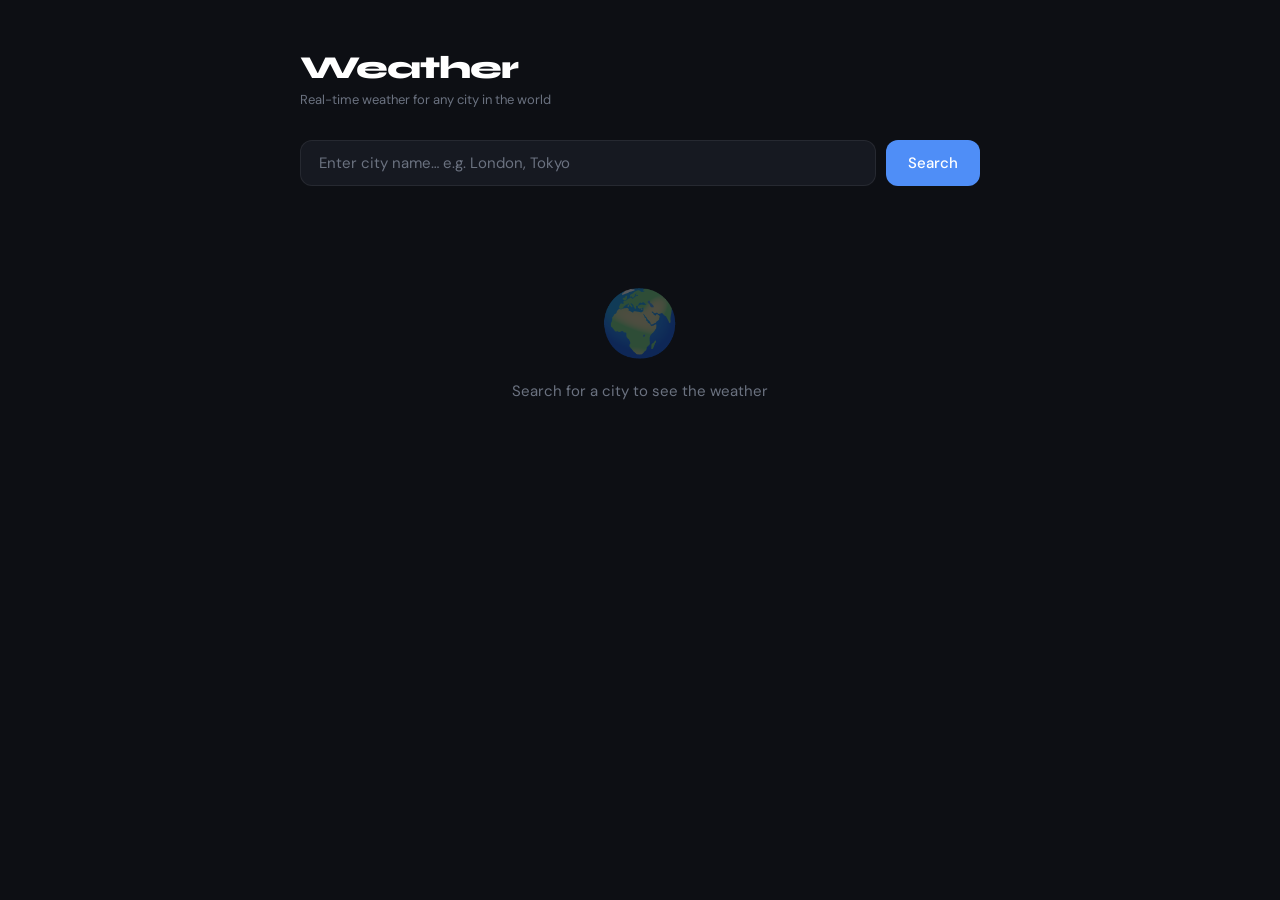
<file: index.html>
<!DOCTYPE html>
<html lang="en">
<head>
<meta charset="UTF-8" />
<meta name="viewport" content="width=device-width, initial-scale=1.0"/>
<title>Weather Dashboard</title>
<link href="https://fonts.googleapis.com/css2?family=DM+Sans:wght@300;400;500;600&family=Syne:wght@700;800&display=swap" rel="stylesheet"/>
<link rel = "stylesheet" href="styles.css"> 
</head>
<body>
<div class="container">
  <h1>Weather</h1>
  <p class="subtitle">Real-time weather for any city in the world</p>

  <div class="search-row">
    <input type="text" id="cityInput" placeholder="Enter city name… e.g. London, Tokyo" />
    <button id="searchBtn" onclick="fetchWeather()">Search</button>
  </div>

  <div class="error" id="errorMsg"></div>

  <div class="hero" id="hero">
    <div class="hero-top">
      <div class="hero-location">
        <div class="country" id="country"></div>
        <div class="city" id="city"></div>
        <div class="desc" id="desc"></div>
      </div>
      <div class="hero-icon" id="icon"></div>
    </div>
    <div class="hero-temp" id="temp"></div>
    <div class="hero-feels" id="feels"></div>
  </div>

  <div class="local-time" id="localTime"></div>

  <div class="stats" id="stats">
    <div class="stat">
      <div class="stat-icon">💧</div>
      <div class="stat-label">Humidity</div>
      <div class="stat-val" id="humidity"></div>
    </div>
    <div class="stat">
      <div class="stat-icon">💨</div>
      <div class="stat-label">Wind</div>
      <div class="stat-val" id="wind"></div>
    </div>
    <div class="stat">
      <div class="stat-icon">👁️</div>
      <div class="stat-label">Visibility</div>
      <div class="stat-val" id="visibility"></div>
    </div>
    <div class="stat">
      <div class="stat-icon">🌡️</div>
      <div class="stat-label">Pressure</div>
      <div class="stat-val" id="pressure"></div>
    </div>
  </div>

  <div class="placeholder" id="placeholder">
    <div class="big-icon">🌍</div>
    <p>Search for a city to see the weather</p>
  </div>
</div>

<script>
  // ⚠️  Replace with your own free API key from https://openweathermap.org/api
  const API_KEY = "bd5e378503939ddaee76f12ad7a97608";

  const themes = {
    clear:        { bg: "linear-gradient(135deg,#1a6fc4,#3aa0e0)", icon: "☀️" },
    clouds:       { bg: "linear-gradient(135deg,#3d4f61,#5c6b7a)", icon: "☁️" },
    rain:         { bg: "linear-gradient(135deg,#1c3550,#2c4a6e)", icon: "🌧️" },
    drizzle:      { bg: "linear-gradient(135deg,#2a4060,#3a5068)", icon: "🌦️" },
    thunderstorm: { bg: "linear-gradient(135deg,#1a1a2e,#2b2d42)", icon: "⛈️" },
    snow:         { bg: "linear-gradient(135deg,#5a8fa8,#7dafc4)", icon: "❄️" },
    mist:         { bg: "linear-gradient(135deg,#5a6a78,#8a9ba8)", icon: "🌫️" },
    fog:          { bg: "linear-gradient(135deg,#5a6a78,#8a9ba8)", icon: "🌫️" },
    haze:         { bg: "linear-gradient(135deg,#7a6a40,#a0956a)", icon: "🌤️" },
    dust:         { bg: "linear-gradient(135deg,#8a7040,#b5a27a)", icon: "🌪️" },
    smoke:        { bg: "linear-gradient(135deg,#4a4a4a,#6a6a6a)", icon: "🌫️" },
    default:      { bg: "linear-gradient(135deg,#2a5080,#4a7fa8)", icon: "🌡️" },
  };

  function getTheme(main) {
    return themes[(main || "").toLowerCase()] || themes.default;
  }

  function formatLocalTime(offsetSeconds) {
    const now = new Date();
    const utcMs = now.getTime() + now.getTimezoneOffset() * 60000;
    const local = new Date(utcMs + offsetSeconds * 1000);
    return local.toLocaleString([], {
      weekday: "long", month: "short", day: "numeric",
      hour: "2-digit", minute: "2-digit"
    });
  }

  async function fetchWeather() {
    const city = document.getElementById("cityInput").value.trim();
    if (!city) return;

    const btn = document.getElementById("searchBtn");
    const err = document.getElementById("errorMsg");
    err.style.display = "none";
    btn.innerHTML = '<span class="spinner"></span>Loading…';
    btn.disabled = true;

    try {
      const url = `https://api.openweathermap.org/data/2.5/weather?q=${encodeURIComponent(city)}&units=metric&appid=${API_KEY}`;
      const res = await fetch(url);
      const data = await res.json();

      if (!res.ok) throw new Error(data.message || "City not found");

      const main = data.weather[0].main;
      const theme = getTheme(main);

      // Hero
      const hero = document.getElementById("hero");
      hero.style.background = theme.bg;
      hero.style.display = "block";
      hero.classList.remove("anim-in");
      void hero.offsetWidth;
      hero.classList.add("anim-in");

      document.getElementById("country").textContent = data.sys.country;
      document.getElementById("city").textContent = data.name;
      document.getElementById("desc").textContent = data.weather[0].description;
      document.getElementById("icon").textContent = theme.icon;
      document.getElementById("temp").textContent = Math.round(data.main.temp) + "°C";
      document.getElementById("feels").textContent =
        `Feels like ${Math.round(data.main.feels_like)}°C  ·  High ${Math.round(data.main.temp_max)}°  Low ${Math.round(data.main.temp_min)}°`;

      // Stats
      document.getElementById("humidity").textContent = data.main.humidity + "%";
      document.getElementById("wind").textContent = Math.round(data.wind.speed * 3.6) + " km/h";
      document.getElementById("visibility").textContent =
        data.visibility ? (data.visibility / 1000).toFixed(1) + " km" : "—";
      document.getElementById("pressure").textContent = data.main.pressure + " hPa";

      // Time
      const timeEl = document.getElementById("localTime");
      timeEl.textContent = "Local time: " + formatLocalTime(data.timezone);
      timeEl.style.display = "block";

      document.getElementById("stats").style.display = "grid";
      document.getElementById("placeholder").style.display = "none";

    } catch (e) {
      err.textContent = `Could not find weather for "${city}". Check the city name and try again.`;
      err.style.display = "block";
    } finally {
      btn.innerHTML = "Search";
      btn.disabled = false;
    }
  }

  document.getElementById("cityInput").addEventListener("keydown", e => {
    if (e.key === "Enter") fetchWeather();
  });
</script>
</body>
</html>
</file>
<file: styles.css>
*, *::before, *::after { box-sizing: border-box; margin: 0; padding: 0; }

  :root {
    --bg: #0d0f14;
    --card: #161921;
    --card2: #1e2130;
    --border: rgba(255,255,255,0.07);
    --text: #f0f2f7;
    --muted: #6b7280;
    --accent: #4f8ef7;
    --font-display: 'Syne', sans-serif;
    --font-body: 'DM Sans', sans-serif;
  }

  body {
    background: var(--bg);
    color: var(--text);
    font-family: var(--font-body);
    min-height: 100vh;
    display: flex;
    align-items: flex-start;
    justify-content: center;
    padding: 3rem 1rem;
  }

  .container { width: 100%; max-width: 680px; }

  h1 {
    font-family: var(--font-display);
    font-size: 2rem;
    font-weight: 800;
    letter-spacing: -0.03em;
    margin-bottom: 0.25rem;
    background: linear-gradient(135deg, #fff 40%, #4f8ef7);
    -webkit-background-clip: text;
    -webkit-text-fill-color: transparent;
    background-clip: text;
  }
  .subtitle { font-size: 13px; color: var(--muted); margin-bottom: 2rem; }

  .search-row {
    display: flex;
    gap: 10px;
    margin-bottom: 2rem;
  }
  .search-row input {
    flex: 1;
    background: var(--card);
    border: 1px solid var(--border);
    border-radius: 12px;
    padding: 12px 18px;
    font-family: var(--font-body);
    font-size: 15px;
    color: var(--text);
    outline: none;
    transition: border-color 0.2s;
  }
  .search-row input::placeholder { color: var(--muted); }
  .search-row input:focus { border-color: var(--accent); }
  .search-row button {
    background: var(--accent);
    border: none;
    border-radius: 12px;
    padding: 12px 22px;
    color: #fff;
    font-family: var(--font-body);
    font-size: 15px;
    font-weight: 500;
    cursor: pointer;
    transition: opacity 0.2s, transform 0.1s;
    white-space: nowrap;
  }
  .search-row button:hover { opacity: 0.88; }
  .search-row button:active { transform: scale(0.97); }
  .search-row button:disabled { opacity: 0.5; cursor: not-allowed; }

  .error {
    background: rgba(239,68,68,0.1);
    border: 1px solid rgba(239,68,68,0.3);
    border-radius: 10px;
    padding: 10px 16px;
    font-size: 14px;
    color: #f87171;
    margin-bottom: 1.5rem;
    display: none;
  }

  /* Hero card */
  .hero {
    border-radius: 20px;
    padding: 2rem;
    margin-bottom: 12px;
    position: relative;
    overflow: hidden;
    transition: background 0.6s;
    display: none;
  }
  .hero::before {
    content: '';
    position: absolute;
    inset: 0;
    background: rgba(0,0,0,0.25);
    border-radius: inherit;
  }
  .hero > * { position: relative; z-index: 1; }
  .hero-top { display: flex; justify-content: space-between; align-items: flex-start; }
  .hero-icon { font-size: 72px; line-height: 1; }
  .hero-location .country {
    font-size: 11px;
    font-weight: 600;
    letter-spacing: .12em;
    text-transform: uppercase;
    opacity: 0.6;
    margin-bottom: 2px;
  }
  .hero-location .city {
    font-family: var(--font-display);
    font-size: 28px;
    font-weight: 700;
    line-height: 1.1;
  }
  .hero-location .desc {
    font-size: 15px;
    opacity: 0.85;
    margin-top: 4px;
    text-transform: capitalize;
  }
  .hero-temp {
    font-family: var(--font-display);
    font-size: 80px;
    font-weight: 800;
    line-height: 1;
    letter-spacing: -0.04em;
    margin: 1rem 0 0.5rem;
  }
  .hero-feels {
    font-size: 13px;
    opacity: 0.7;
  }

  .local-time {
    text-align: right;
    font-size: 12px;
    color: var(--muted);
    margin-bottom: 12px;
    display: none;
  }

  /* Stat grid */
  .stats {
    display: grid;
    grid-template-columns: repeat(4, 1fr);
    gap: 10px;
    margin-bottom: 12px;
    display: none;
  }
  @media (max-width: 520px) { .stats { grid-template-columns: repeat(2, 1fr); } }
  .stat {
    background: var(--card);
    border: 1px solid var(--border);
    border-radius: 14px;
    padding: 14px;
  }
  .stat-icon { font-size: 20px; margin-bottom: 6px; }
  .stat-label { font-size: 11px; color: var(--muted); text-transform: uppercase; letter-spacing: .06em; margin-bottom: 4px; }
  .stat-val { font-family: var(--font-display); font-size: 20px; font-weight: 700; }

  /* Placeholder */
  .placeholder {
    text-align: center;
    padding: 4rem 1rem;
    color: var(--muted);
  }
  .placeholder .big-icon { font-size: 64px; margin-bottom: 1rem; opacity: 0.3; }
  .placeholder p { font-size: 15px; }

  .spinner {
    display: inline-block;
    width: 14px; height: 14px;
    border: 2px solid rgba(255,255,255,0.4);
    border-top-color: #fff;
    border-radius: 50%;
    animation: spin 0.6s linear infinite;
    vertical-align: -2px;
    margin-right: 6px;
  }
  @keyframes spin { to { transform: rotate(360deg); } }

  .hero.anim-in { animation: fadeUp 0.4s ease both; }
  @keyframes fadeUp {
    from { opacity: 0; transform: translateY(12px); }
    to   { opacity: 1; transform: translateY(0); }
  }
</file>
